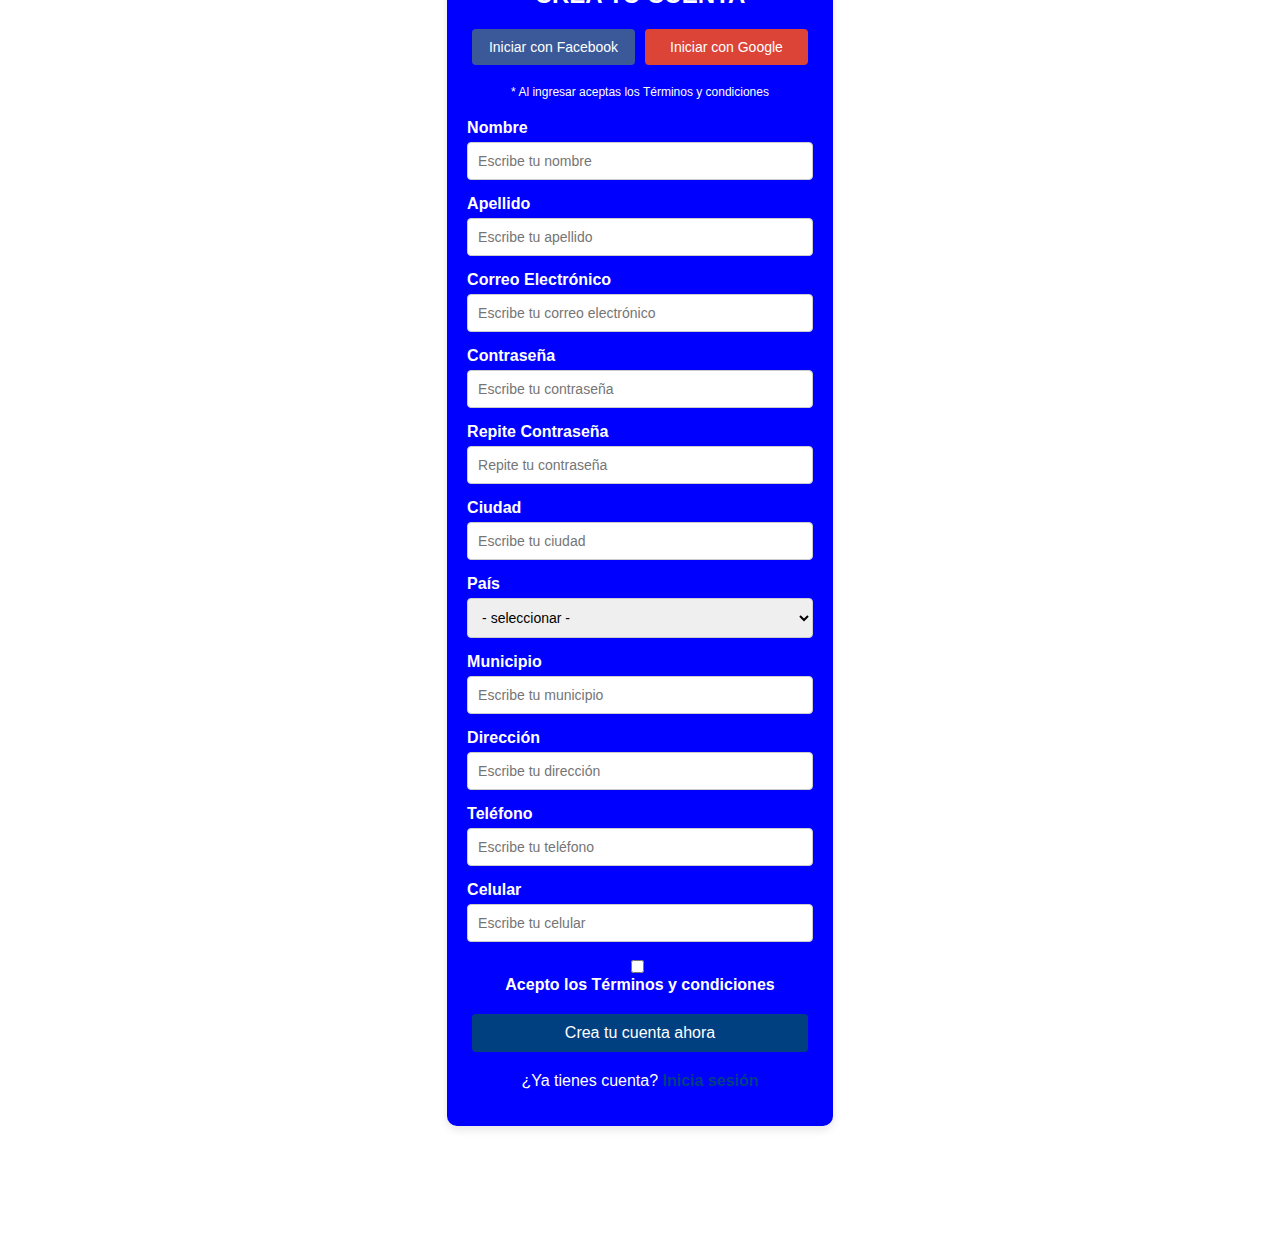
<file: log_in/index.html>
<!DOCTYPE html>
<html lang="es">
<head>
    <meta charset="UTF-8">
    <meta name="viewport" content="width=device-width, initial-scale=1.0">
    <title>DroneCargoExpress - Registro</title>
    <link rel="stylesheet" href="style.css">
</head>
<body>
    <div class="container">
        <header class="header">
            <h1>DRONECARGOEXPRESS</h1>
        </header>

        <div class="tabs">
            <button class="tab">Iniciar Sesión</button>
            <button class="tab active">Nuevo Usuario</button>
        </div>

        <main class="form-container">
            <h2>CREA TU CUENTA</h2>

            <div class="social-login">
                <button class="btn facebook">Iniciar con Facebook</button>
                <button class="btn google">Iniciar con Google</button>
            </div>

            <p class="terms">* Al ingresar aceptas los Términos y condiciones</p>

            <form action="#" method="post">
                <div class="input-group">
                    <label for="nombre">Nombre</label>
                    <input type="text" id="nombre" name="nombre" placeholder="Escribe tu nombre" required>
                </div>

                <div class="input-group">
                    <label for="apellido">Apellido</label>
                    <input type="text" id="apellido" name="apellido" placeholder="Escribe tu apellido" required>
                </div>

                <div class="input-group">
                    <label for="correo">Correo Electrónico</label>
                    <input type="email" id="correo" name="correo" placeholder="Escribe tu correo electrónico" required>
                </div>

                <div class="input-group">
                    <label for="contraseña">Contraseña</label>
                    <input type="password" id="contraseña" name="contraseña" placeholder="Escribe tu contraseña" required>
                </div>

                <div class="input-group">
                    <label for="repite_contraseña">Repite Contraseña</label>
                    <input type="password" id="repite_contraseña" name="repite_contraseña" placeholder="Repite tu contraseña" required>
                </div>

                <div class="input-group">
                    <label for="ciudad">Ciudad</label>
                    <input type="text" id="ciudad" name="ciudad" placeholder="Escribe tu ciudad" required>
                </div>

                <div class="input-group">
                    <label for="pais">País</label>
                    <select id="pais" name="pais" required>
                        <option value="" disabled selected>- seleccionar -</option>
                        <!-- Agregar opciones de países aquí -->
                    </select>
                </div>

                <div class="input-group">
                    <label for="municipio">Municipio</label>
                    <input type="text" id="municipio" name="municipio" placeholder="Escribe tu municipio" required>
                </div>

                <div class="input-group">
                    <label for="direccion">Dirección</label>
                    <input type="text" id="direccion" name="direccion" placeholder="Escribe tu dirección" required>
                </div>

                <div class="input-group">
                    <label for="telefono">Teléfono</label>
                    <input type="text" id="telefono" name="telefono" placeholder="Escribe tu teléfono" required>
                </div>

                <div class="input-group">
                    <label for="celular">Celular</label>
                    <input type="text" id="celular" name="celular" placeholder="Escribe tu celular" required>
                </div>

                <div class="input-group checkbox-group">
                    <input type="checkbox" id="terminos" name="terminos" required>
                    <label for="terminos">Acepto los Términos y condiciones</label>
                </div>

                <button type="submit" class="btn submit-btn">Crea tu cuenta ahora</button>
            </form>
            <p class="login-link">¿Ya tienes cuenta? <a href="#">Inicia sesión</a></p>
        </main>
    </div>
    
</body>
</html>
</file>
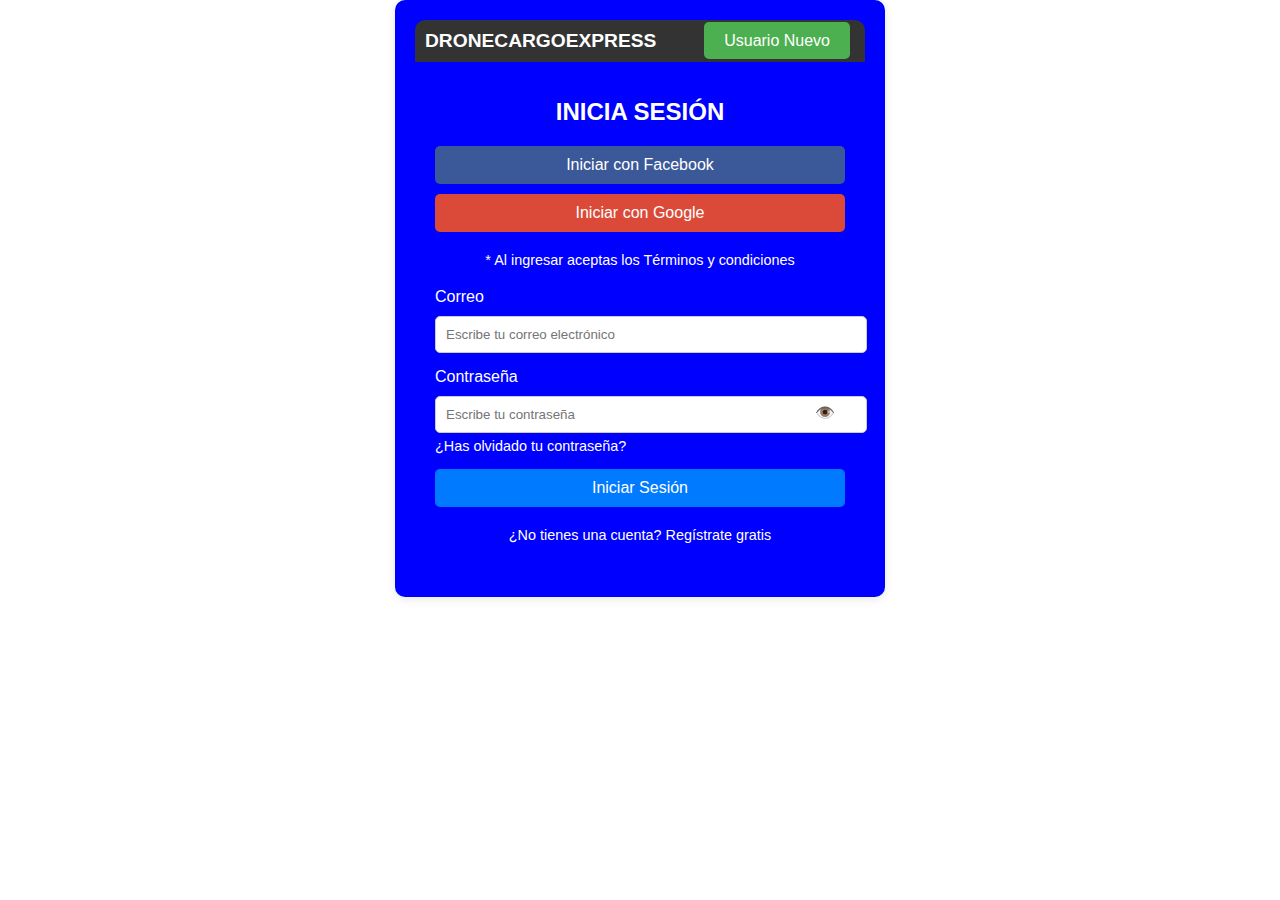
<file: register/index.html>
<!DOCTYPE html>
<html lang="es">
<head>
    <meta charset="UTF-8">
    <meta name="viewport" content="width=device-width, initial-scale=1.0">
    <title>Iniciar Sesión - DroneCargoExpress</title>
    <link rel="stylesheet" href="./style.css">
</head>
<body>
    <div class="container">
        <header>
            <div class="logo">DRONECARGOEXPRESS</div>
            <nav>
                <a href="../log_in/index.html" class="btn-primary">Usuario Nuevo</a>
            </nav>
        </header>

        <main>
            <h1>INICIA SESIÓN</h1>

            <div class="social-login">
                <button class="btn-social fb">Iniciar con Facebook</button>
                <button class="btn-social google">Iniciar con Google</button>
                <p>* Al ingresar aceptas los Términos y condiciones</p>
            </div>

            <form action="login_process.html" method="post">
                <div class="form-group">
                    <label for="correo">Correo</label>
                    <input type="email" id="correo" name="correo" placeholder="Escribe tu correo electrónico" required>
                </div>

                <div class="form-group">
                    <label for="contrasena">Contraseña</label>
                    <div class="password-container">
                        <input type="password" id="contrasena" name="contrasena" placeholder="Escribe tu contraseña" required>
                        <span class="toggle-password">👁️</span>
                    </div>
                    <a href="forgot_password.html" class="forgot-password">¿Has olvidado tu contraseña?</a>
                </div>

                <button type="submit" class="btn-submit">Iniciar Sesión</button>
            </form>
            <p>¿No tienes una cuenta? <a href="register.html">Regístrate gratis</a></p>
        </main>

    </div>
</body>
</html>
</file>
<file: log_in/style.css>
body {
    font-family: Arial, sans-serif;
    margin: 0;
    padding: 0;
    box-sizing: border-box;
    display: flex;
    justify-content: center;
    align-items: center;
    height: 100vh;
    background-image: url('https://imgs.search.brave.com/usFMClwx_s63-NoxcSMvcHdm69-Bwp0qjHb7cWX8qzE/rs:fit:860:0:0/g:ce/aHR0cHM6Ly9pbWFn/ZXMudW5zcGxhc2gu/Y29tL3Bob3RvLTE1/Mjc5Nzc5NjYzNzYt/MWM4NDA4ZjlmMTA4/P3E9ODAmdz0xMDAw/JmF1dG89Zm9ybWF0/JmZpdD1jcm9wJml4/bGliPXJiLTQuMC4z/Jml4aWQ9TTN3eE1q/QTNmREI4TUh4elpX/RnlZMmg4TVRSOGZH/UnliMjVsSlRJd1pH/VnNhWFpsY25sOFpX/NThNSHg4TUh4OGZE/QT0') ;
    background-repeat: no-repeat;
    background-position: center;
    background-size: cover;
    color: #fff;
    margin-bottom: 356px;
}


.container {
    max-width: 450px;
    margin: 0 auto;
    border-radius: 10px;
    background-color: blue;
    box-shadow: 0 4px 8px rgba(0, 0, 0, 0.1);
    height: auto;
    overflow: none;
}

.container .header {
    background-color: #333;
    color: #fff;
    text-align: center;
    padding: 20px 0;
}

.tabs {
    display: flex;
    background-color: #e0e0e0;
}

.tab {
    flex: 1;
    padding: 15px;
    text-align: center;
    cursor: pointer;
    background-color: #e0e0e0;
    border: none;
    font-size: 16px;
    color: #000;
}

.tab .active {
    background-color: #333;
    color: #fff;
}

.form-container {
    padding: 20px;
}

.form-container h2 {
    text-align: center;
    margin-bottom: 20px;
}

.social-login {
    display: flex;
    justify-content: space-between;
    margin-bottom: 20px;
}

.btn {
    flex: 1;
    padding: 10px;
    border: none;
    border-radius: 4px;
    cursor: pointer;
    font-size: 14px;
    margin: 0 5px;
    color: #fff;
}

.facebook {
    background-color: #3b5998;
}

.google {
    background-color: #db4437;
}

.terms {
    text-align: center;
    font-size: 12px;
    margin-bottom: 20px;
}

.form-container form {
    display: grid;
    gap: 15px;
}

.input-group {
    display: flex;
    flex-direction: column;
}

.input-group label {
    margin-bottom: 5px;
    font-weight: bold;
}

.input-group input,
.input-group select {
    padding: 10px;
    border: 1px solid #ccc;
    border-radius: 4px;
    font-size: 14px;
}

.checkbox-group {
    display: flex;
    align-items: center;
}

.checkbox-group input {
    margin-right: 10px;
}

.submit-btn {
    background-color: #004080;
    color: #fff;
    padding: 10px;
    border: none;
    border-radius: 4px;
    font-size: 16px;
    cursor: pointer;
}

.login-link {
    text-align: center;
    margin-top: 20px;
}

.login-link a {
    color: #004080;
    text-decoration: none;
    font-weight: bold;
}

.login-link a:hover {
    text-decoration: underline;
}
</file>
<file: register/style.css>
body {
    font-family: Arial, sans-serif;
    margin: 0;
    padding: 0;
    background-image: url('https://imgs.search.brave.com/usFMClwx_s63-NoxcSMvcHdm69-Bwp0qjHb7cWX8qzE/rs:fit:860:0:0/g:ce/aHR0cHM6Ly9pbWFn/ZXMudW5zcGxhc2gu/Y29tL3Bob3RvLTE1/Mjc5Nzc5NjYzNzYt/MWM4NDA4ZjlmMTA4/P3E9ODAmdz0xMDAw/JmF1dG89Zm9ybWF0/JmZpdD1jcm9wJml4/bGliPXJiLTQuMC4z/Jml4aWQ9TTN3eE1q/QTNmREI4TUh4elpX/RnlZMmg4TVRSOGZH/UnliMjVsSlRJd1pH/VnNhWFpsY25sOFpX/NThNSHg4TUh4OGZE/QT0') ;
    background-repeat: no-repeat;
    background-position: center;
    background-size: cover;
    color: #fff;
}

.container {
    max-width: 450px;
    margin: 0 auto;
    padding: 20px;
    background-color: blue;
    border-radius: 10px;
    box-shadow: 0 2px 10px rgba(0, 0, 0, 0.1);
}

header {
    display: flex;
    justify-content: space-between;
    align-items: center;
    background-color: #333;
    padding: 10px;
    border-radius: 10px 10px 0 0;
    color: white;
}

header .logo {
    font-size: 1.2rem;
    font-weight: bold;
}

header nav a {
    padding: 10px 20px;
    text-decoration: none;
    color: white;
    border-radius: 5px;
    margin: 0 5px;
}

header .btn-primary {
    background-color: #4CAF50;
}

header nav a:hover {
    opacity: 0.8;
}

main {
    padding: 20px;
    text-align: center;
}

main h1 {
    font-size: 1.5rem;
    margin-bottom: 20px;
    color: #fff;
}

.social-login {
    margin-bottom: 20px;
}

.btn-social {
    display: block;
    width: 100%;
    padding: 10px;
    margin-bottom: 10px;
    border: none;
    border-radius: 5px;
    font-size: 1rem;
    cursor: pointer;
}

.fb {
    background-color: #3b5998;
    color: white;
}

.google {
    background-color: #db4a39;
    color: white;
}

form {
    text-align: left;
}

.form-group {
    margin-bottom: 15px;
}

.form-group label {
    display: block;
    font-size: 1rem;
    margin-bottom: 5px;
}

.form-group input {
    width: 100%;
    padding: 10px;
    margin-top: 5px;
    border: 1px solid #ccc;
    border-radius: 5px;
}

.password-container {
    position: relative;
}

.password-container .toggle-password {
    position: absolute;
    right: 10px;
    top: 50%;
    transform: translateY(-50%);
    cursor: pointer;
}

.forgot-password {
    display: block;
    margin-top: 5px;
    font-size: 0.9rem;
    color: #fff;
    text-decoration: none;
}

.forgot-password:hover {
    text-decoration: underline;
}

.btn-submit {
    display: block;
    width: 100%;
    padding: 10px;
    background-color: #007bff;
    color: white;
    border: none;
    border-radius: 5px;
    font-size: 1rem;
    cursor: pointer;
    margin-top: 10px;
}

.btn-submit:hover {
    background-color: #0056b3;
}

main p {
    margin-top: 20px;
    font-size: 0.9rem;
}

main p a {
    color: #fff;
    text-decoration: none;
}

main p a:hover {
    text-decoration: underline;
}
</file>
